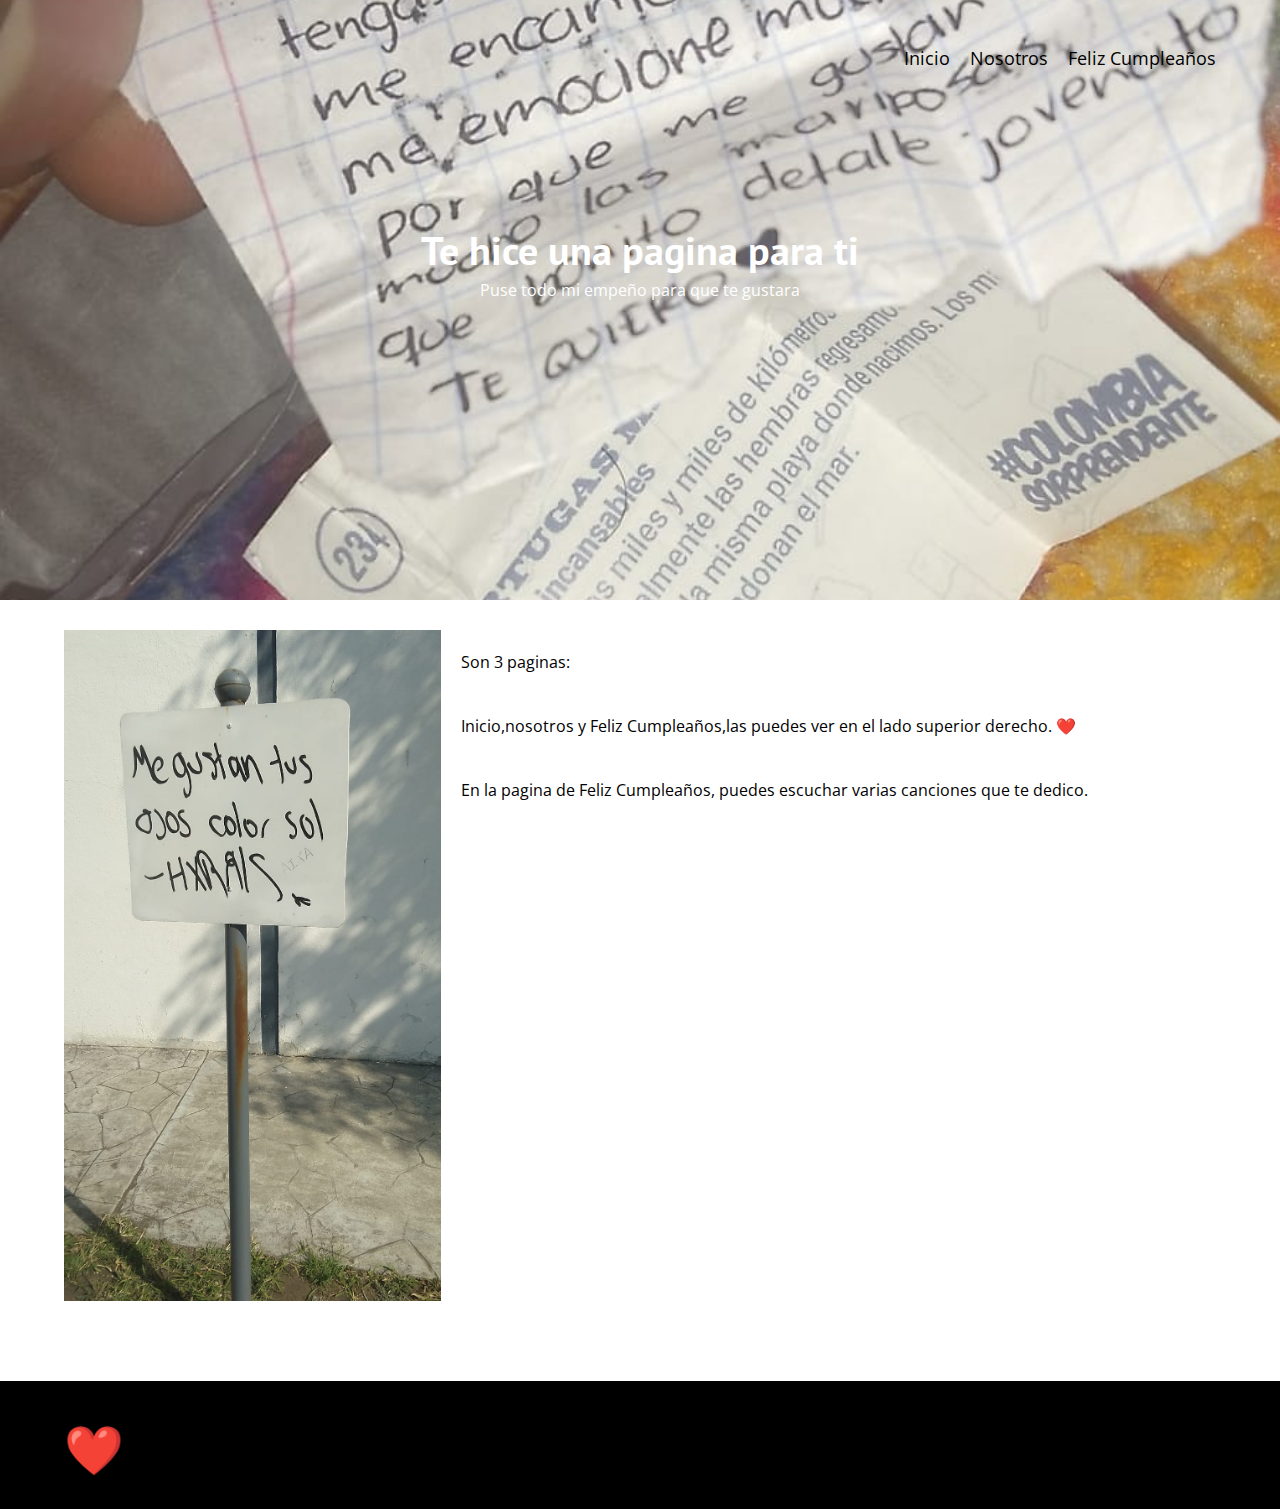
<file: felicitacion/te_quiero_mucho/index.html>
<!DOCTYPE html>
<html lang="en">
<head>
    <meta charset="UTF-8">
    <meta name="viewport" content="width=device-width, initial-scale=1.0">
    <title>Inicio</title>
    <meta name="description" content="Página web ">

    <!-- Prefetch -->
    <link rel="prefetch" href="nosotros.html" as="document">

    <!-- Preload -->
    <link rel="preload" href="css/normalize.css" as="style">
    <link rel="stylesheet" href="css/normalize.css">

    <link rel="preload" href="https://fonts.googleapis.com/css2?family=Open+Sans&family=PT+Sans:wght@400;700&display=swap"  crossorigin="crossorigin" as="font">
    <link href="https://fonts.googleapis.com/css2?family=Open+Sans&family=PT+Sans:wght@400;700&display=swap" rel="stylesheet">
    
    <link rel="preload" href="css/style.css" as="style">
    <link rel="stylesheet" href="css/style.css">
</head>
<body>

    <header class="header">

        <div class="contenedor">
            <div class="barra">
                <a class="logo" href="index.html">
                </a>

                <nav class="navegacion">
                    <a href="index.html" class="navegacion__enlace">Inicio</a>
                    <a href="nosotros.html" class="navegacion__enlace">Nosotros</a>
                    <a href="feliz_cumpleaños.html" class="navegacion__enlace">Feliz Cumpleaños</a>
                </nav>
            </div>
        </div>

        <div class="header__texto">
            <h2 class="no-margin">Te hice una pagina para ti</h2>
            <p class="no-margin">Puse todo mi empeño para que te gustara</p>
            
        </div>
    </header>
    
    <main class="contenedor">

        <div class="curso">
            <!--poner la imagen aqui -->
            <div class="curso__imagen">
                <img src="img/sus_ojos.jpeg" alt="Imagen del curso">
            </div>
            <div class="curso__informacion">
                <h4 class="no-margin"></h4>
                
                <p class="curso__descripcion">
                    Son 3 paginas: <br><br>Inicio,nosotros y Feliz Cumpleaños,las puedes ver en el lado superior derecho.
                     ❤️
                     <br><br>
                     En la pagina de Feliz Cumpleaños, puedes escuchar varias canciones que te dedico.
                   
                    <!-- 
                    <audio controls autoplay>
                        <source src="audios/Mañanitas.mp3" type="audio/mp3">
                    </audio>        -->        
                </p>
            </div> <!--.curso-informacion-->
        </div> 

        
       
        
    
    </main>


    <footer class="footer">
        <div class="contenedor">
            <div class="barra">
                <a class="logo" href="index.html">
                    <h1 class="logo__nombre no-margin centrar-texto">❤️<span class="logo__bold"></span></h1>
                </a>

            </div>
        </div>
    </footer>
    
    <script src="js/modernizr.js"></script>
</body>
</html>
</file>
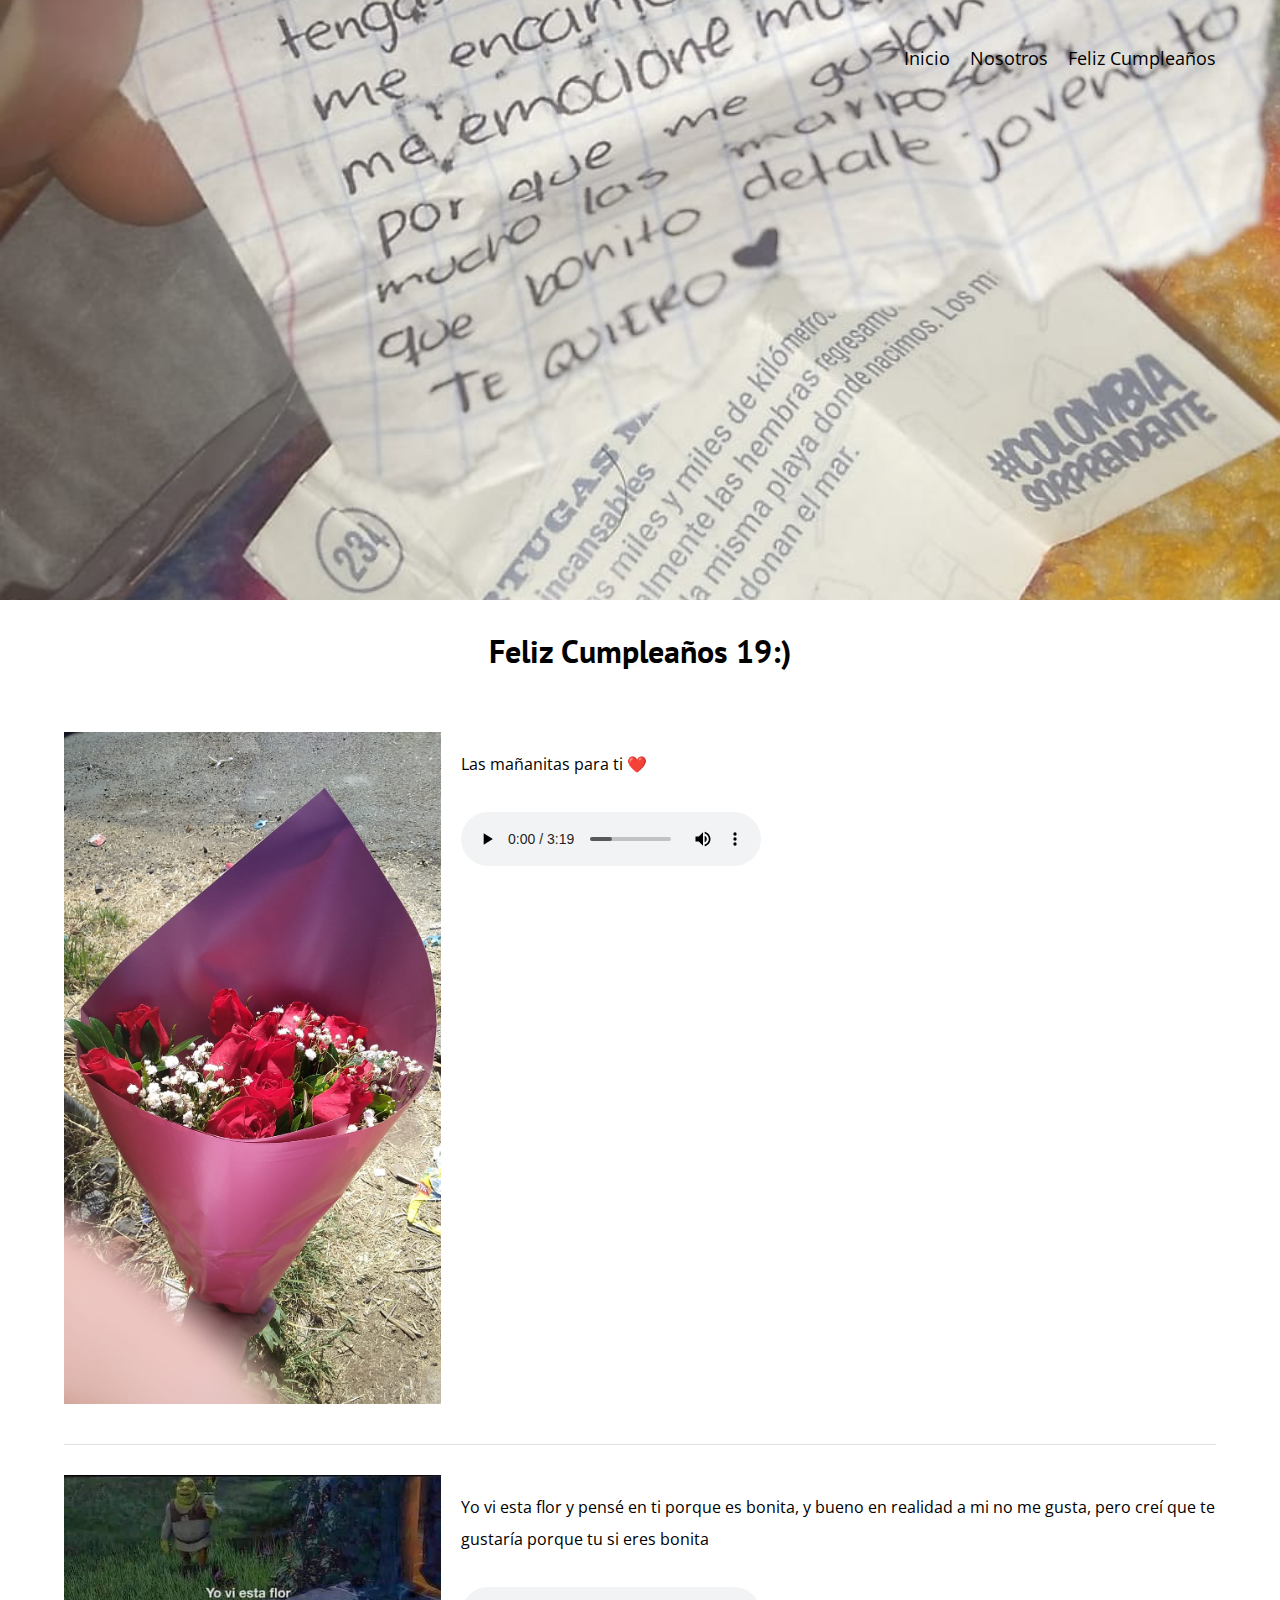
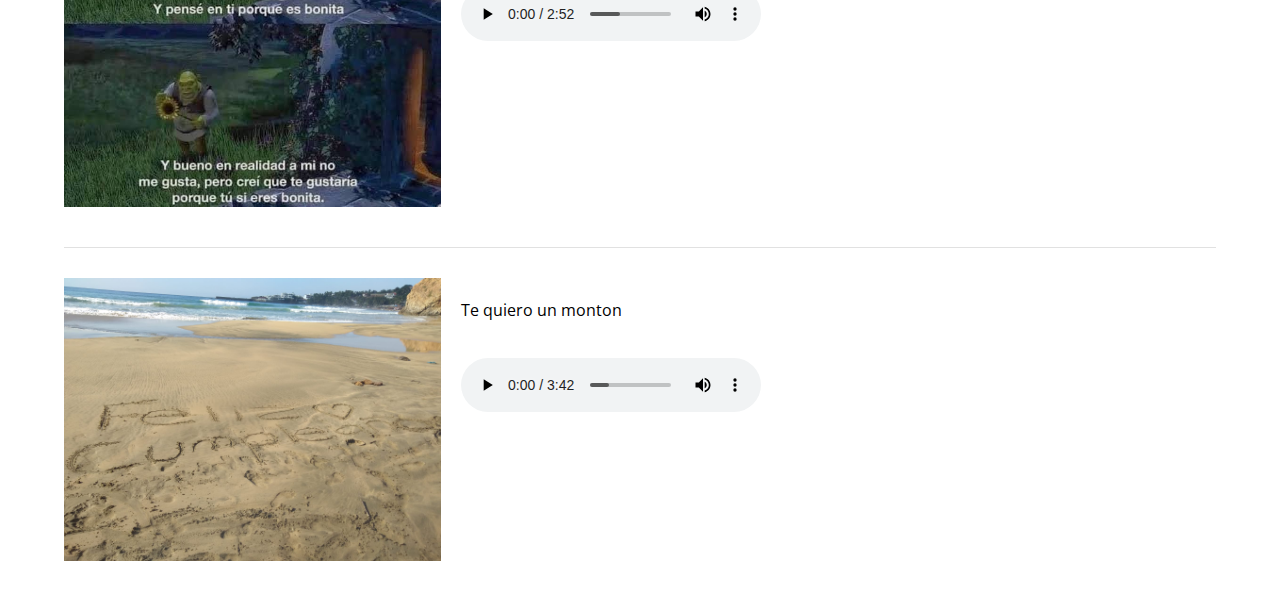
<file: felicitacion/te_quiero_mucho/feliz_cumpleaños.html>
<!DOCTYPE html>
<html lang="en">
<head>
    <meta charset="UTF-8">
    <meta name="viewport" content="width=device-width, initial-scale=1.0">
    <title>Feliz Cumpleaños</title>
    <link rel="stylesheet" href="css/normalize.css">
    <link href="https://fonts.googleapis.com/css2?family=Open+Sans&family=PT+Sans:wght@400;700&display=swap" rel="stylesheet">
    <link rel="stylesheet" href="css/style.css">
</head>
<body>

    <header class="header">

        <div class="contenedor">
            <div class="barra">
                <a class="logo" href="index.html">
                </a>

                <nav class="navegacion">
                    <a href="index.html" class="navegacion__enlace">Inicio</a>
                    <a href="nosotros.html" class="navegacion__enlace">Nosotros</a>
                    <a href="feliz_cumpleaños.html" class="navegacion__enlace">Feliz Cumpleaños</a>
                </nav>
            </div>
        </div>

       
    </header>

    <main class="contenedor">
        <h3 class="centrar-texto">Feliz Cumpleaños 19:)</h3>

        <div class="curso">
            <!--poner la imagen aqui -->
            <div class="curso__imagen">
                <img src="img/ramo.jpeg" alt="Imagen del curso">
            </div>
            <div class="curso__informacion">
                <h4 class="no-margin"></h4>
                
                <p class="curso__descripcion">
                    Las mañanitas para ti ❤️
                    <br><br>
                    
                    <audio controls >
                        <source src="audios/Mañanitas.mp3" type="audio/mp3">
                    </audio>     
                </p>
            </div> <!--.curso-informacion-->
        </div> 


        <div class="curso">
            <!--poner la imagen aqui -->
            <div class="curso__image">
                <img src="img/shrek.jpeg" alt="Imagen del curso">
            </div>
            <div class="curso__informacion">
                <h4 class="no-margin"></h4>
                
                <p class="curso__descripcion">
                    Yo vi esta flor y pensé en ti porque es bonita, y bueno en realidad a mi no me gusta, pero creí que te gustaría porque tu si eres bonita             
                
                    <br><br>
                    
                    <audio controls >
                        <source src="audios/descomplicados.mp3" type="audio/mp3">
                    </audio>  
                </p>
            </div> <!--.curso-informacion-->
        </div> 

        <div class="curso">
            <!--poner la imagen aqui -->
            <div class="curso__image">
                <img src="img/feliz cumpleaños2.jpeg" alt="Imagen del curso">
            </div>
            <div class="curso__informacion">
                <h4 class="no-margin"></h4>
                
                <p class="curso__descripcion">
                   Te quiero un monton    
                   <br><br>
                    
                    <audio controls >
                        <source src="audios/Te Vi.mp3" type="audio/mp3">
                    </audio>          
                </p>
            </div> <!--.curso-informacion-->
        </div> 
        
        


        
    </main>

    <script src="js/modernizr.js"></script>
</body>
</html>
</file>
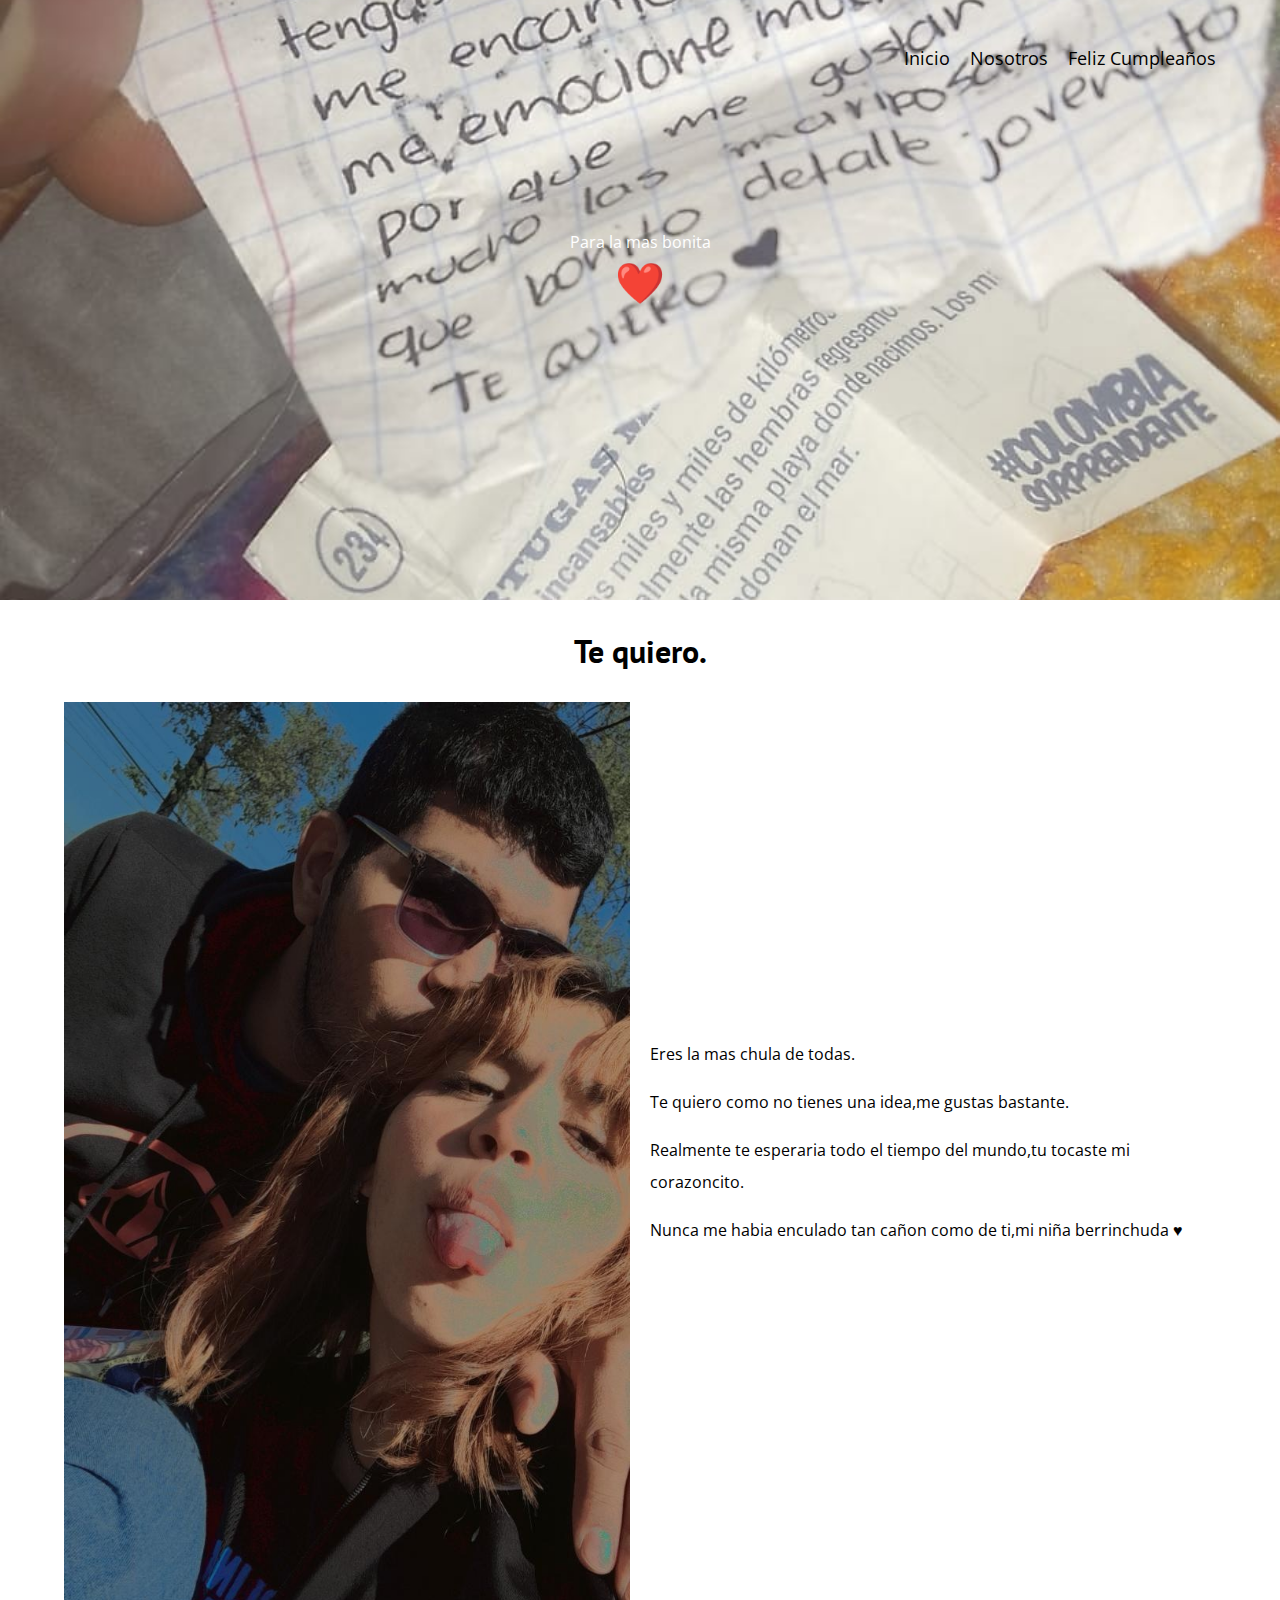
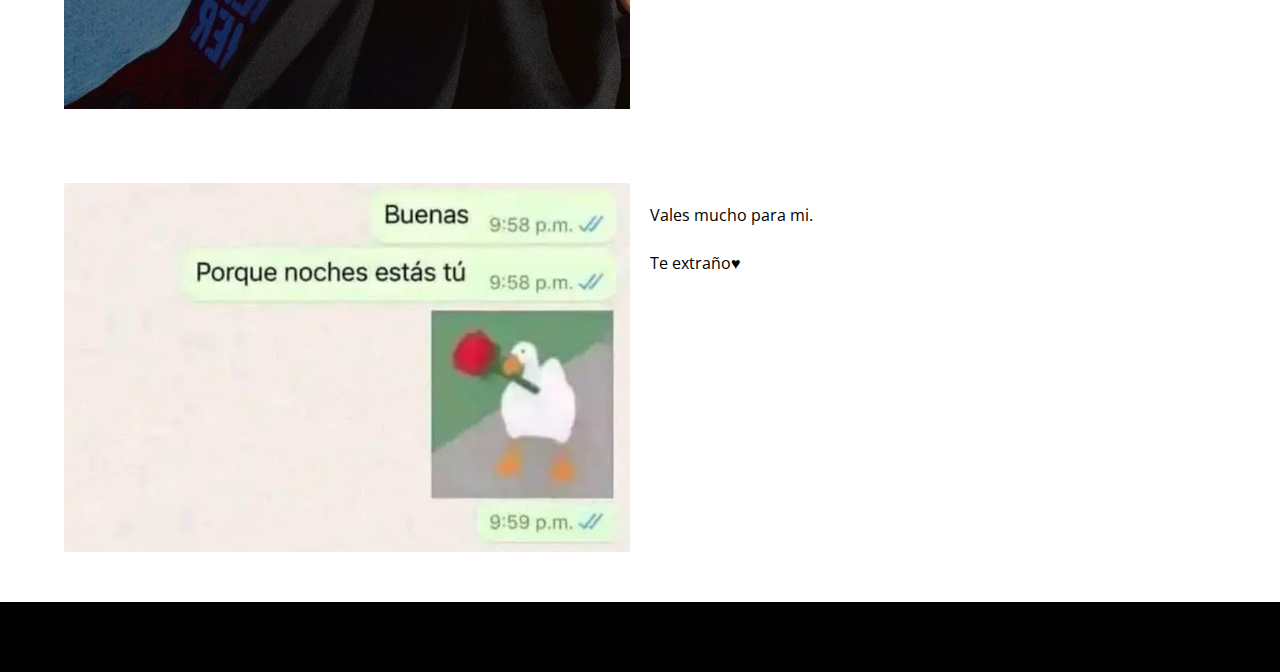
<file: felicitacion/te_quiero_mucho/nosotros.html>
<!DOCTYPE html>
<html lang="en">
<head>
    <meta charset="UTF-8">
    <meta name="viewport" content="width=device-width, initial-scale=1.0">
    <title>Nosotros</title>
    <link rel="stylesheet" href="css/normalize.css">
    <link href="https://fonts.googleapis.com/css2?family=Open+Sans&family=PT+Sans:wght@400;700&display=swap" rel="stylesheet">
    <link rel="stylesheet" href="css/style.css">
</head>
<body>

    <header class="header">

        <div class="contenedor">
            <div class="barra">
                <a class="logo" href="index.html">
                </a>

                <nav class="navegacion">
                    <a href="index.html" class="navegacion__enlace">Inicio</a>
                    <a href="nosotros.html" class="navegacion__enlace">Nosotros</a>
                    <a href="feliz_cumpleaños.html" class="navegacion__enlace">Feliz Cumpleaños</a>
                </nav>
            </div>
        </div>

        <div class="header__texto">
            <p class="no-margin">Para la mas bonita</p>
            <h2 class="no-margin">❤️</h2>
        </div>
    </header>

    <main class="contenedor">
        <h3 class="centrar-texto">Te quiero.</h3>

        <div class="sobre-nosotros">
            <div class="sobre-nosotros__imagen">
                <img src="img/nosotros.jpeg" alt="imagen nosotros">
            </div>

            <div class="sobre-nosotros__texto">
                <br> <br>
                <br> <br>
                <br> <br>
                <br> <br>
                <br> <br>
                <p>Eres la mas chula de todas.</p>
                <p>Te quiero como no tienes una idea,me gustas bastante.</p>
                <p>Realmente te esperaria todo el tiempo del mundo,tu tocaste mi corazoncito.</p>
                <p>Nunca me habia enculado tan cañon como de ti,mi niña berrinchuda &hearts;</p>
            </div>
        </div>
        <br> <br>

        <div class="sobre-nosotros">
            <div class="sobre-nosotros__imagen">
                <img src="img/meme1.jpeg" alt="imagen nosotros2">
            </div>

            <div class="sobre-nosotros__texto">
                
                <p>Vales mucho para mi.</p>
                <p>Te extraño&hearts;</p>
            </div>
        </div>
    </main>

    <footer class="footer">
        <div class="contenedor">
            <div class="barra">
                <a class="logo" href="index.html">
                </a>
            </div>
        </div>
    </footer>
    
    <script src="js/modernizr.js"></script>
</body>
</html>
</file>
<file: felicitacion/te_quiero_mucho/css/style.css>
:root {
    --fuenteHeading: 'PT Sans', sans-serif;
    --fuenteParrafos: 'Open Sans', sans-serif;

    --primario: #784D3C;
    --gris: #e1e1e1;
    --blanco: #ffffff;
    --negro: #000000;
}
html {
    box-sizing: border-box;
    font-size: 62.5%; /* 1 rem = 10px */    
}
*, *:before, *:after {
    box-sizing: inherit;
}
body {
    font-family: var(--fuenteParrafos);
    font-size: 1.6rem;
    line-height: 2;
}

/** Globales **/
.contenedor {
    width: min(90%, 120rem);
    margin: 0 auto;
}
a {
    text-decoration: none;
}
h1, h2, h3, h4 {
    font-family: var(--fuenteHeading);
    line-height: 1.2;
}
h1 {
    font-size: 4.8rem;
}
h2 {
    font-size: 4rem;
}
h3 {
    font-size: 3.2rem;
}
h4 {
    font-size: 2.8rem;
}
img {
    max-width: 100%;
}
/** Utilidades **/
.no-margin {
    margin: 0;
}
.no-padding {
    padding: 0;
}
.centrar-texto {
    text-align: center;
}

/** Header **/
.webp .header {
    background-image: url(../img/su_nota.jpeg);
}
.no-webp .header {
    background-image: url(../img/su_nota.jpeg);
}
.header {
    height: 60rem;
    background-size: cover;
    background-repeat: no-repeat;
    background-position: center center;
}
.header__texto {
   text-align: center;
   color: var(--blanco);
   margin-top: 5rem;
}
@media (min-width: 768px) {
    .header__texto {
        margin-top: 15rem;
    }
}
.barra {
    padding-top: 4rem;
}

@media (min-width: 768px) {
    .barra {
        display: flex;
        justify-content: space-between;
        align-items: center;
    }
}
.logo {
    color: var(--blanco);
    
}
.logo__nombre {
    font-weight: 400;
}
.logo__bold {
    font-weight: 700;
}
@media (min-width: 768px) {
    .navegacion {
        display: flex;
        gap: 2rem;
    }
}
.navegacion__enlace {
    display: block;
    text-align: center;
    font-size: 1.8rem;
    color: var(--negro);
    target: _blank;
}

@media (min-width: 768px) {
    .contenido-principal {
        display: grid;
        grid-template-columns: 2fr 1fr;
        column-gap: 4rem;
    }
}

.entrada {
    border-bottom: 1px solid var(--gris);
    margin-bottom: 2rem;
}
.entrada:last-of-type {
    border: none;
    margin-bottom: 0;
}
.boton {
    display: block;
    font-family: var(--fuenteHeading);
    color: var(--blanco);
    text-align: center;
    padding: 1rem 3rem;
    font-size: 1.8rem;
    text-transform: uppercase;
    font-weight: 700;
    margin-bottom: 2rem;
    border: none;
}

@media (min-width: 768px) {
    .boton {
        display: inline-block;

    }
}
.boton:hover {
    cursor: pointer;
}
.boton--primario {
    background-color: var(--negro);
}
.boton--secundario {
    background-color: var(--primario);
}

.cursos {
    list-style: none;
}

.widget-curso {
    border-bottom: 1px solid var(--gris);
    margin-bottom: 2rem;
}
.widget-curso:last-of-type {
    border: none;
    margin-bottom: 0;
}
.widget-curso__label {
    font-family: var(--fuenteHeading);
    font-weight: bold;
}
.widget-curso__info {
    font-weight: normal;
}
.widget-curso__label,
.widget-curso__info {
    font-size: 2rem;
}

.footer {
    background-color: var(--negro);
    padding-bottom: 3rem;
    margin-top: 4rem;
}

/** Sobre Nosotros **/
@media (min-width: 768px) {
    .sobre-nosotros {
        display: grid;
        grid-template-columns: repeat(2, 1fr);
        column-gap: 2rem;
    }
}

/** Cursos **/
.curso {
    padding: 3rem 0;
    border-bottom: 1px solid var(--gris);
}
@media (min-width: 768px) {
    .curso {
        display: grid;
        grid-template-columns: 1fr 2fr;
        column-gap: 2rem;
    }
}
.curso:last-of-type {
   border: none;
}
.curso__label {
    font-family: var(--fuenteHeading);
    font-weight: bold;
}
.curso__info {
    font-weight: normal;
}
.curso__label,
.curso__info {
    font-size: 2rem;
}

/** Contacto **/
.contacto-bg {
    background-image: url(../img/contacto.jpg);
    height: 40rem;
    background-size: cover;
    background-repeat: no-repeat;
}

.formulario {
    background-color: var(--blanco);
    margin: -5rem auto 0 auto;
    width: 95%;
    padding: 5rem;
}
.campo {
    display: flex;
    margin-bottom: 2rem;
}
.campo__label {
    flex: 0 0 9rem;
    text-align: right;
    padding-right: 2rem;
}
.campo__field {
    flex: 1;
    border: 1px solid var(--gris);
}
.campo__field--textarea {
    height: 20rem;
}
</file>
